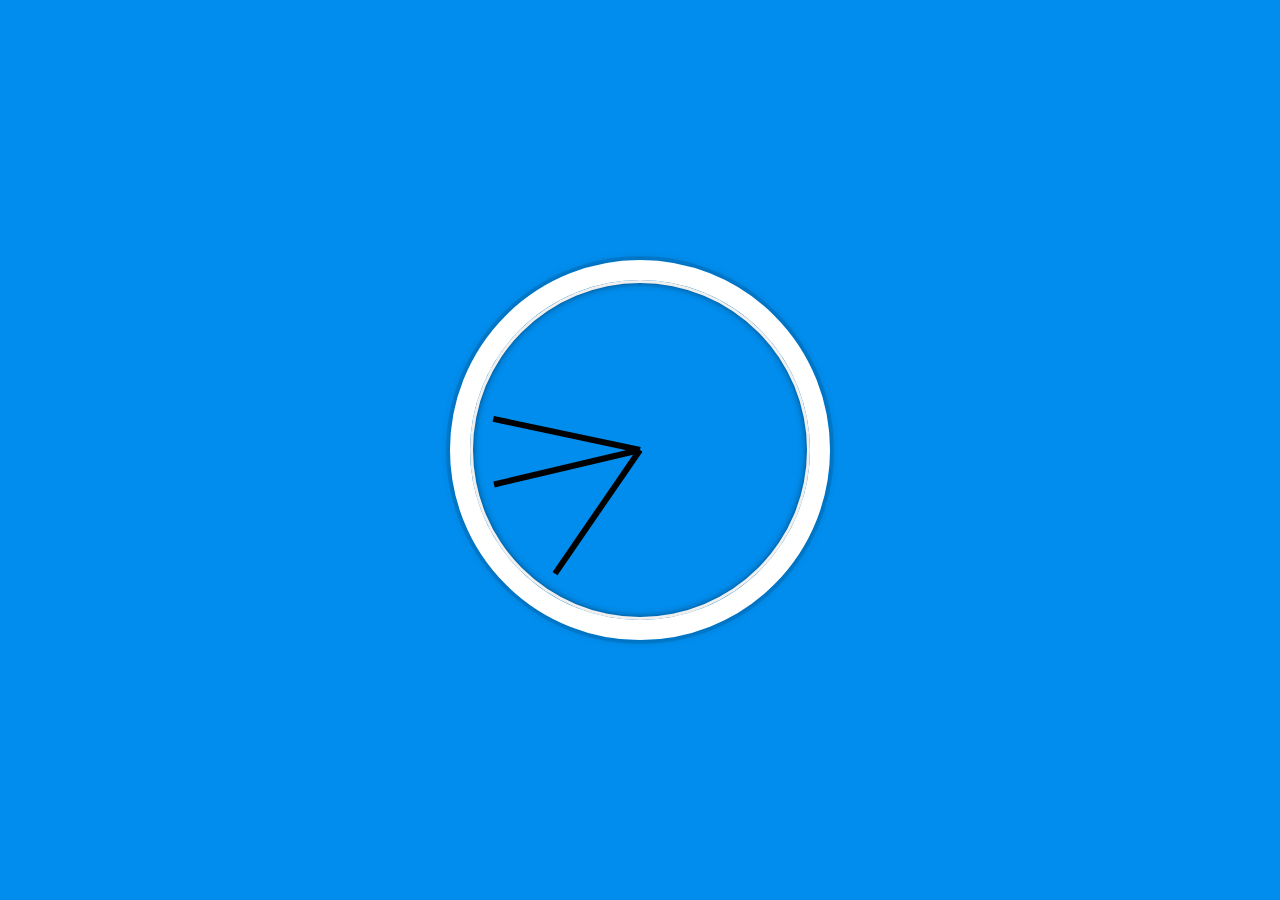
<file: css-clock/index.html>
<!DOCTYPE html>
<html lang="en">
    <head>
        <meta charset="UTF-8">
        <title>Just Another Clock</title>
    </head>

    <body>

        <div class="clock">
            <div class="clock-face">
                <div class="hand hour-hand"></div>
                <div class="hand min-hand"></div>
                <div class="hand second-hand"></div>
            </div>
        </div>
        
        <style>
            html {
                background: #018DED url(http://unsplash.it/1500/1000/?random&blur=50);
                background-size: cover;
                font-family: 'helvetica neue';
                text-align: center;
                font-size: 10px;
            }

            body {
                margin: 0;
                font-size: 2rem;
                display: flex;
                flex: 1;
                min-height: 100vh;
                align-items: center;
            }

            .clock {
                width: 30rem;
                height: 30rem;
                border: 20px solid white;
                border-radius: 50%;
                margin: 50px auto;
                position: relative;
                padding: 2rem;
                box-shadow:
                    0 0 0 4px rgba(0, 0, 0, 0.1),
                    inset 0 0 0 3px  #EFEFEF,
                    inset 0 0 10px black,
                    0 0 10px rgba(0, 0, 0, 0.2);
            }

            .clock-face {
                position: relative;
                width: 100%;
                height: 100%;
                transform: translateY(-3px); /* account for the height of the clock hands */
            }

            .hand {
                width: 50%;
                height: 6px;
                background: black;
                position: absolute;
                top: 50%;
                transform-origin: 100%;
                transform: rotate(90deg);
                transition: all 0.05s;
                transition-timing-function: cubic-bezier(0.1, 2.7, 0.58, 1);
            }

        </style>

        <script>
            const secondHand = document.querySelector('.second-hand');
            const minsHand = document.querySelector('.min-hand');
            const hourHand = document.querySelector('.hour-hand');

            function setDate() {
                const now = new Date();

                const seconds = now.getSeconds();
                const secondsDegrees = ((seconds / 60) * 360) + 90;
                secondHand.style.transform = `rotate(${secondsDegrees}deg)`;

                const mins = now.getMinutes();
                const minsDegrees = ((mins / 60) * 360) + ((seconds / 60) * 6) + 90;
                minsHand.style.transform = `rotate(${minsDegrees}deg)`;

                const hour = now.getHours();
                const hourDegrees = ((hour / 12) * 369) + ((mins / 60) * 30) + 90;
                hourHand.style.transform = `rotate(${hourDegrees}deg)`;
            }

            setInterval(setDate, 1000);

            setDate();

        </script>
    </body>
</html>
</file>
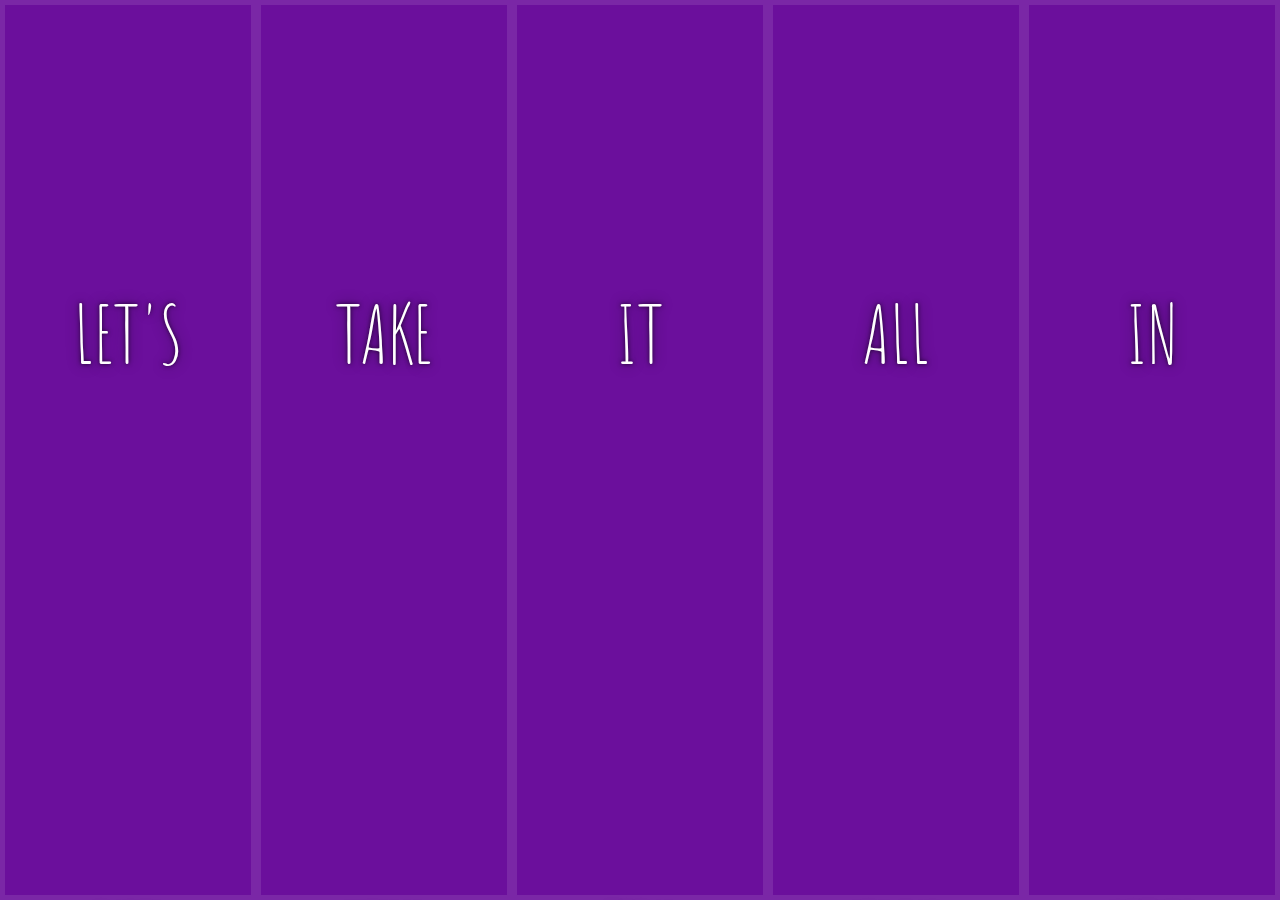
<file: flex-panels-image-gallery/index.html>
<!DOCTYPE html>
<html lang="en">
    <head>
        <meta charset="UTF-8">
        <title>Flex Panels 💪</title>
        <link href="https://fonts.googleapis.com/css?family=Amatic+SC" rel="stylesheet" type="text/css">
    </head>
    <body>
        <style>
            html {
                box-sizing: border-box;
                background: #ffc600;
                font-family: 'helvetica neue';
                font-size: 20px;
                font-weight: 200;
            }

            body {
                margin: 0;
            }

            *, *:before, *:after {
                box-sizing: inherit;
            }

            .panels {
                min-height: 100vh;
                overflow: hidden;
                display: flex;
            }

            .panel {
                background: #6B0F9C;
                box-shadow: inset 0 0 0 5px rgba(255,255,255,0.1);
                color: white;
                text-align: center;
                align-items: center;
                transition:
                    font-size 0.7s cubic-bezier(0.61,-0.19,0.7,-0.11),
                    flex 0.7s cubic-bezier(0.61,-0.19,0.7,-0.11),
                    background 0.2s;
                font-size: 20px;
                background-size: cover;
                background-position: center;
                flex: 1;
                justify-content: center;
                align-items: center;
                display: flex;
                flex-direction: column;
            }

            .panel1 { background-image: url(https://source.unsplash.com/gYl-UtwNg_I/1500x1500); }
            .panel2 { background-image: url(https://source.unsplash.com/rFKUFzjPYiQ/1500x1500); }
            .panel3 { background-image: url(https://images.unsplash.com/photo-1465188162913-8fb5709d6d57?ixlib=rb-0.3.5&q=80&fm=jpg&crop=faces&cs=tinysrgb&w=1500&h=1500&fit=crop&s=967e8a713a4e395260793fc8c802901d); }
            .panel4 { background-image: url(https://source.unsplash.com/ITjiVXcwVng/1500x1500); }
            .panel5 { background-image: url(https://source.unsplash.com/3MNzGlQM7qs/1500x1500); }

            /* Flex Items */
            .panel > * {
                margin: 0;
                width: 100%;
                transition: transform 0.5s;
                flex: 1 0 auto;
                display: flex;
                justify-content: center;
                align-content: center;
            }

            .panel > *:first-child { transform: translateY(-100%); }
            .panel.open-active > *:first-child { transform: translateY(0); }
            .panel > *:last-child { transform: translateY(100%); }
            .panel.open-active > *:last-child { transform: translateY(0); }

            .panel p {
                text-transform: uppercase;
                font-family: 'Amatic SC', cursive;
                text-shadow: 0 0 4px rgba(0, 0, 0, 0.72), 0 0 14px rgba(0, 0, 0, 0.45);
                font-size: 2em;
            }

            .panel p:nth-child(2) {
                font-size: 4em;
            }

            .panel.open {
                font-size: 40px;
                flex: 5;
            }

        </style>

        <div class="panels">
            <div class="panel panel1">
                <p>Hey</p>
                <p>Let's</p>
                <p>Dance</p>
            </div>
            <div class="panel panel2">
                <p>Give</p>
                <p>Take</p>
                <p>Receive</p>
            </div>
            <div class="panel panel3">
                <p>Experience</p>
                <p>It</p>
                <p>Today</p>
            </div>
            <div class="panel panel4">
                <p>Give</p>
                <p>All</p>
                <p>You Can</p>
            </div>
            <div class="panel panel5">
                <p>Life</p>
                <p>In</p>
                <p>Motion</p>
            </div>
        </div>

        <script>
            const panels = document.querySelectorAll('.panel');

            function toggleOpen() {
                this.classList.toggle('open');
            }
            
            function toggleActive(e) {
                if (e.propertyName.includes('flex')) {
                    this.classList.toggle('open-active');
                }
                //this.classList.toggle('open-active')
            }

            panels.forEach(panel => panel.addEventListener('click', toggleOpen));
            panels.forEach(panel => panel.addEventListener('transitionend', toggleActive));
        </script>
    </body>
</html>
</file>
